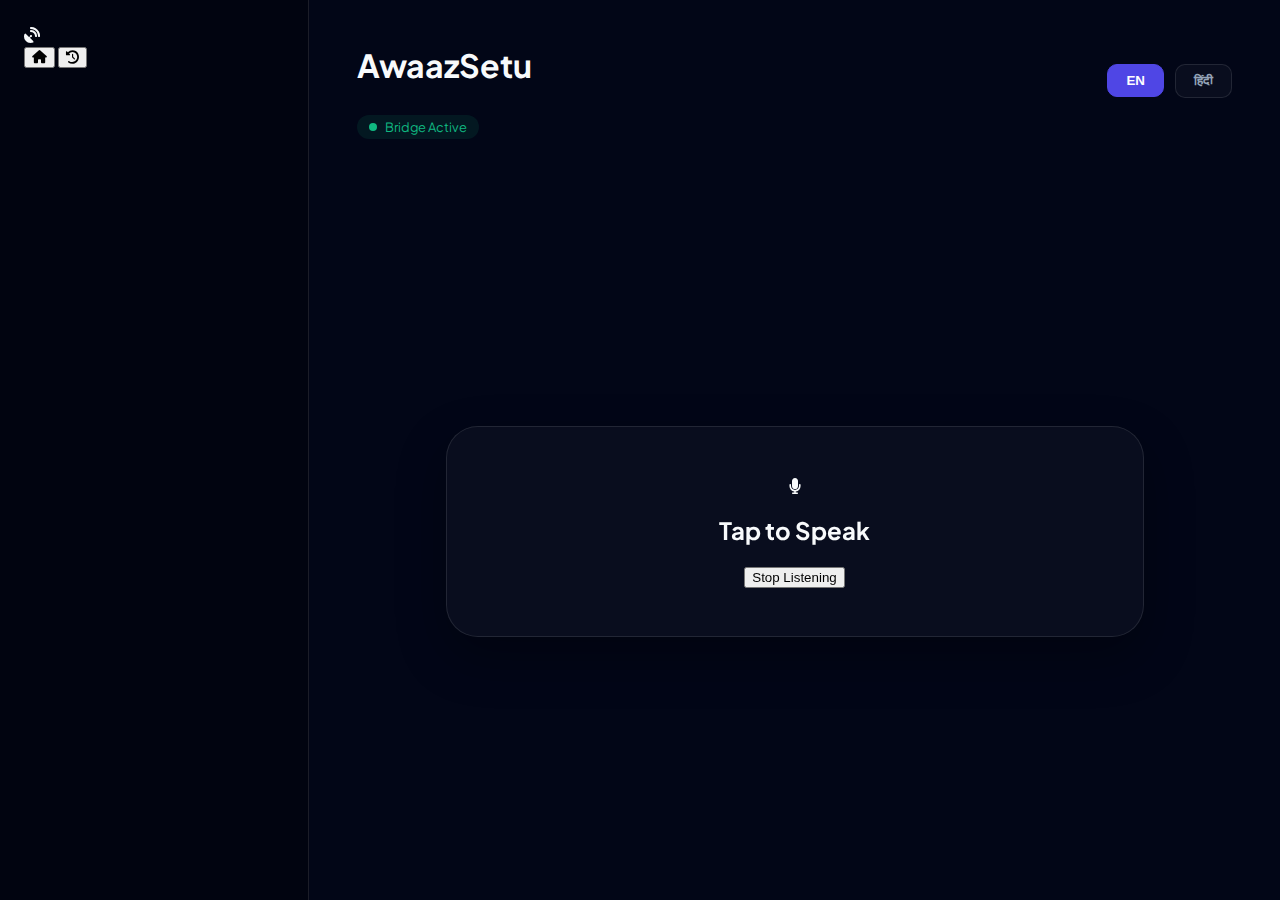
<file: public/index.html>
<!DOCTYPE html>
<html lang="en">
<head>
    <meta charset="UTF-8">
    <meta name="viewport" content="width=device-width, initial-scale=1.0, maximum-scale=1.0, user-scalable=no">
    <title>AwaazSetu | Voice Bridge</title>
    <link rel="icon" type="image/png" sizes="32x32" href="favicon.png">
    <link rel="shortcut icon" href="favicon.ico">
    <link rel="apple-touch-icon" sizes="192x192" href="icon-192.png">
    
    <link rel="stylesheet" href="styles.css">
    <link rel="stylesheet" href="https://cdnjs.cloudflare.com/ajax/libs/font-awesome/6.4.0/css/all.min.css">
    <link href="https://fonts.googleapis.com/css2?family=Plus+Jakarta+Sans:wght@400;600;800&display=swap" rel="stylesheet">
</head>
<body>
    <div class="app-layout">
        <aside class="sidebar">
            <div class="side-logo"><i class="fas fa-satellite-dish"></i></div>
            <nav class="side-nav">
                <button class="nav-item active" title="Home"><i class="fas fa-home"></i></button>
                <button class="nav-item" id="history-trigger" title="History"><i class="fas fa-history"></i></button>
            </nav>
            <div id="history-list" class="history-container">
                </div>
        </aside>

        <main class="main-content">
            <header class="top-bar">
                <div class="brand">
                    <h1 id="app-title">AwaazSetu</h1>
                    <div class="status-pill"><span class="pulse-dot"></span> Bridge Active</div>
                </div>
                <div class="language-pill">
                    <button class="lang-btn active" data-lang="en">EN</button>
                    <button class="lang-btn" data-lang="hi">हिंदी</button>
                </div>
            </header>

            <div class="interaction-zone">
                <div class="interaction-card">
                    <div class="mic-portal" id="mic-button">
                        <div class="outer-glow"></div>
                        <div class="inner-circle"><i class="fas fa-microphone"></i></div>
                        <h2 id="mic-label">Tap to Speak</h2>
                    </div>
                    
                    <button id="pause-btn" class="stop-trigger">Stop Listening</button>

                    <div class="response-panel" id="response-section" style="display: none;">
                        <div class="resp-head"><i class="fas fa-sparkles"></i> Assistant</div>
                        <p id="response-text"></p>
                        <button class="btn-action" id="new-query-btn">Ask Another</button>
                    </div>
                </div>
            </div>

            <div class="loading-overlay" id="loading" style="display: none;">
                <div class="dna-spinner"></div>
            </div>
        </main>
    </div>
    <textarea id="user-input" style="display:none;"></textarea>
    <script src="app.js"></script>
</body>
</html>
</file>
<file: public/styles.css>
:root {
    --primary: #4f46e5;
    --bg-dark: #020617;
    --glass: rgba(255, 255, 255, 0.03);
    --glass-heavy: rgba(255, 255, 255, 0.08);
    --border: rgba(255, 255, 255, 0.1);
    --text-main: #f8fafc;
    --gradient: linear-gradient(135deg, #6366f1 0%, #a855f7 100%);
}

body {
    margin: 0;
    font-family: 'Plus Jakarta Sans', sans-serif;
    background: var(--bg-dark);
    color: var(--text-main);
    height: 100vh;
    overflow: hidden;
}

.app-layout { display: flex; height: 100vh; }

/* 1. Sidebar Buttons Fix */
.sidebar {
    width: 260px;
    background: rgba(0, 0, 0, 0.3);
    border-right: 1px solid var(--border);
    display: flex;
    flex-direction: column;
    padding: 1.5rem;
    backdrop-filter: blur(20px);
}

.nav-btn {
    width: 100%;
    display: flex;
    align-items: center;
    gap: 12px;
    padding: 14px;
    margin-bottom: 10px;
    background: var(--glass);
    border: 1px solid var(--border);
    border-radius: 12px;
    color: #94a3b8;
    cursor: pointer;
    transition: 0.3s;
    font-family: inherit;
    font-weight: 600;
}

.nav-btn i { font-size: 1.2rem; }

.nav-btn.active {
    background: var(--glass-heavy);
    color: white;
    border-color: var(--primary);
    box-shadow: 0 4px 15px rgba(79, 70, 229, 0.2);
}

.nav-btn:hover { background: var(--glass-heavy); color: white; }

/* 2. Modern Centered Branding */
.top-bar {
    display: flex;
    justify-content: space-between;
    align-items: center;
    padding: 1.5rem 3rem;
}

.brand-container {
    position: absolute;
    left: 50%;
    transform: translateX(-50%);
    text-align: center;
}

.glow-text {
    font-size: 2.2rem;
    font-weight: 800;
    margin: 0;
    background: var(--gradient);
    -webkit-background-clip: text;
    -webkit-text-fill-color: transparent;
    filter: drop-shadow(0 0 10px rgba(99, 102, 241, 0.3));
    letter-spacing: -1px;
}

/* 3. Interaction Zone Styling */
.main-content { flex: 1; display: flex; flex-direction: column; position: relative; }

.interaction-zone {
    flex: 1;
    display: flex;
    align-items: center;
    justify-content: center;
}

.interaction-card {
    width: 100%;
    max-width: 600px;
    background: var(--glass);
    border: 1px solid var(--border);
    border-radius: 32px;
    padding: 3rem;
    text-align: center;
    backdrop-filter: blur(40px);
    box-shadow: 0 20px 50px rgba(0,0,0,0.3);
}

/* Button & Language Pill Styling */
.lang-btn {
    background: var(--glass);
    border: 1px solid var(--border);
    color: #94a3b8;
    padding: 8px 18px;
    border-radius: 10px;
    font-weight: 700;
    cursor: pointer;
    margin-left: 8px;
    transition: 0.2s;
}

.lang-btn.active {
    background: var(--primary);
    color: white;
    border-color: var(--primary);
}

.status-pill {
    display: inline-flex;
    align-items: center;
    gap: 8px;
    background: rgba(16, 185, 129, 0.1);
    color: #10b981;
    padding: 4px 12px;
    border-radius: 100px;
    font-size: 0.8rem;
    margin-top: 8px;
}

.pulse-dot {
    width: 8px;
    height: 8px;
    background: #10b981;
    border-radius: 50%;
    animation: blink 1.5s infinite;
}

@keyframes blink { 50% { opacity: 0.4; } }
</file>
